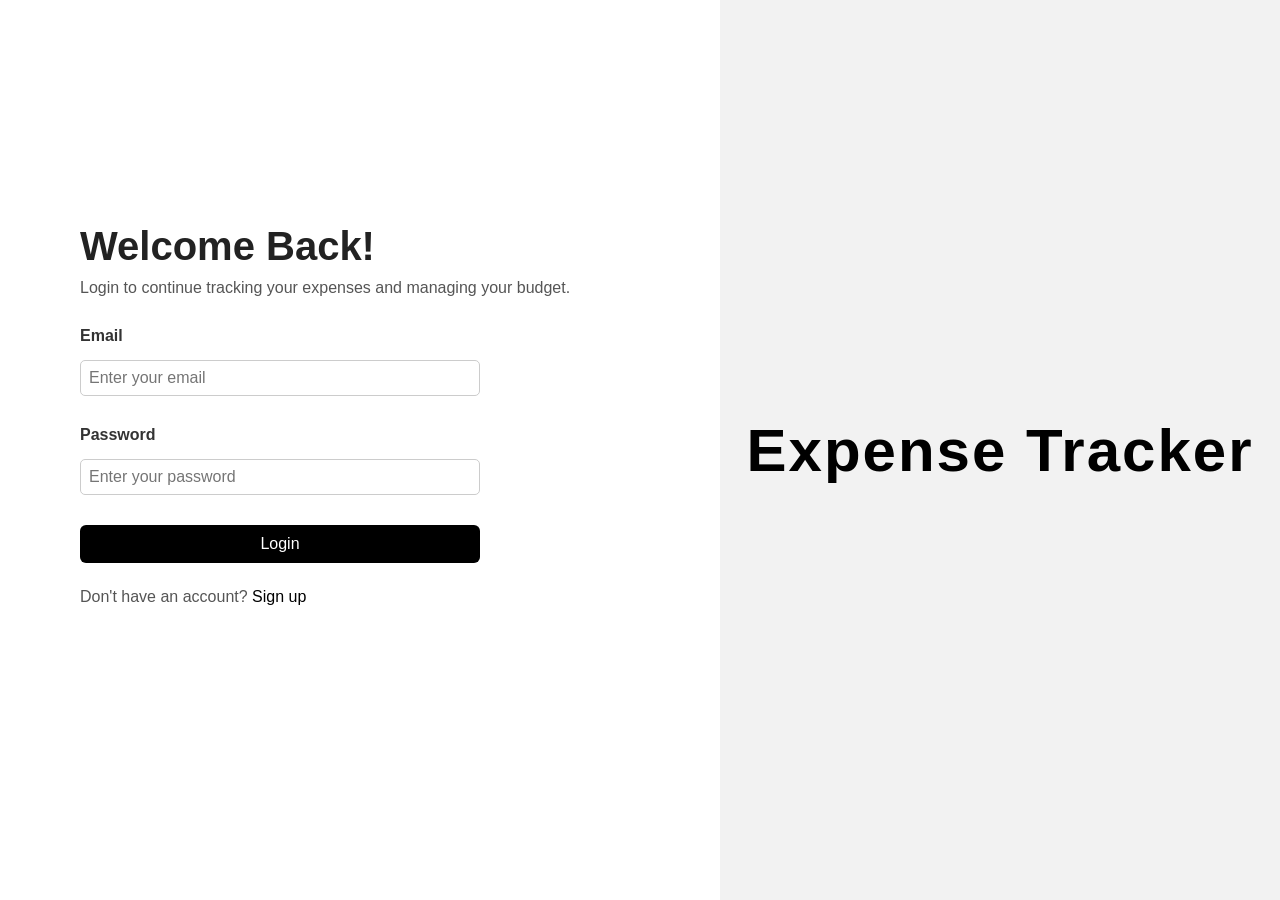
<file: login.html>
<!DOCTYPE html>
<html lang="en">
<head>
  <meta charset="UTF-8" />
  <meta name="viewport" content="width=device-width, initial-scale=1.0" />
  <title>Login | Expense Tracker</title>
  <link rel="stylesheet" href="login.css" />
</head>
<body>
  <div class="container">
    <div class="left-section">
      <h1>Welcome Back!</h1>
      <p>Login to continue tracking your expenses and managing your budget.</p>

      <form id="loginForm">
        <label for="email">Email</label>
        <input type="email" id="email" placeholder="Enter your email" required />

        <label for="password">Password</label>
        <input type="password" id="password" placeholder="Enter your password" required />

        <button id="loginBtn" class="btn">Login</button>

        <p class="signup-text">
          Don't have an account? <a href="register.html">Sign up</a>
        </p>
      </form>

      <p id="errorMsg" style="color:red;"></p>
    </div>

    <div class="right-section">
      <h2>Expense Tracker</h2>
    </div>
  </div>

  <script>
    document.getElementById("loginForm").addEventListener("submit", function (e) {
      e.preventDefault();

      const email = document.getElementById("email").value.trim();
      const password = document.getElementById("password").value.trim();
      const errorMsg = document.getElementById("errorMsg");

      const users = JSON.parse(localStorage.getItem("users")) || [];

      const validUser = users.find(
        (u) => u.email === email && u.password === password
      );

      if (validUser) {
        localStorage.setItem("currentUser", JSON.stringify(validUser));
        window.location.href = "main.html";
      } else {
        errorMsg.textContent = "Invalid email or password!";
      }
    });
  </script>
</body>
</html>
</file>
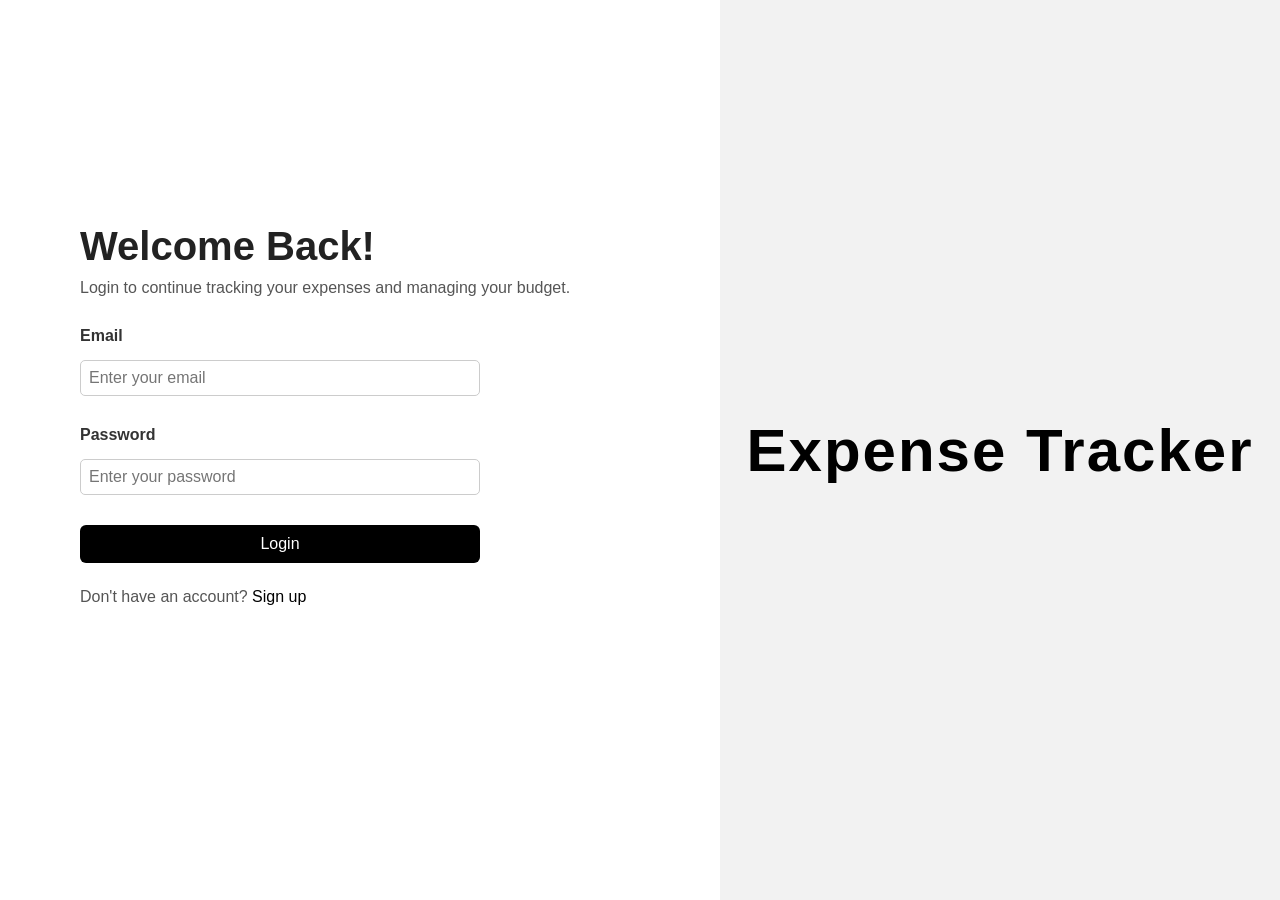
<file: main.html>
<!DOCTYPE html>
<html lang="en">
<head>
  <meta charset="UTF-8" />
  <meta name="viewport" content="width=device-width, initial-scale=1.0" />
  <title>Expense Tracker 💼</title>
  <link rel="stylesheet" href="main.css" />
</head>
<body>
  <!-- ===== Navbar ===== -->
  <nav class="navbar">
    <h2>Expense Tracker 💼</h2>
    <button id="logoutBtn" class="logout-btn">Logout</button>
  </nav>

  <!-- ===== Message Box ===== -->
  <div id="messageBox" class="message-box"></div>

  <!-- ===== Main Container ===== -->
  <div class="container">
    <!-- ===== Input Section ===== -->
    <div class="input-section">
      <label>💵 Amount</label>
      <input type="number" id="amount" placeholder="Enter amount" />

      <label>📂 Type</label>
      <select id="type">
        <option value="Income">Income</option>
        <option value="Expense">Expense</option>
      </select>

      <label>🏷️ Category</label>
      <input type="text" id="category" placeholder="e.g. Salary, Food, Rent" />

      <label>📅 Date</label>
      <input type="date" id="date" />

      <button id="addBtn" title="Add Transaction">+</button>
    </div>

    <!-- ===== Summary Section ===== -->
    <section class="summary">
      <div class="card income">
        <h3>Total Income 💰</h3>
        <p id="totalIncome">₹0</p>
      </div>
      <div class="card expense">
        <h3>Total Expense 💸</h3>
        <p id="totalExpense">₹0</p>
      </div>
      <div class="card balance">
        <h3>Balance 🪙</h3>
        <p id="balance">₹0</p>
      </div>
    </section>

    <!-- ===== Transactions Table ===== -->
    <table>
      <thead>
        <tr>
          <th>💵 Amount</th>
          <th>📂 Type</th>
          <th>🏷️ Category</th>
          <th>📅 Date</th>
          <th>🧹 Action</th>
        </tr>
      </thead>
      <tbody id="transactionTable"></tbody>
    </table>
  </div>

  <!-- ===== Footer ===== -->
  <footer>
    <p>💼 Expense Tracker | Built by Bhavani © 2025</p>
  </footer>

  <!-- ===== JavaScript Logic ===== -->
<script>
  const currentUser = JSON.parse(localStorage.getItem("currentUser"));
  const users = JSON.parse(localStorage.getItem("users")) || [];

  if (!currentUser) {
    alert("Please login first!");
    window.location.href = "login.html";
  }

  const amountInput = document.getElementById("amount");
  const typeInput = document.getElementById("type");
  const categoryInput = document.getElementById("category");
  const dateInput = document.getElementById("date");
  const addBtn = document.getElementById("addBtn");
  const tableBody = document.getElementById("transactionTable");
  const totalIncomeEl = document.getElementById("totalIncome");
  const totalExpenseEl = document.getElementById("totalExpense");
  const balanceEl = document.getElementById("balance");
  const messageBox = document.getElementById("messageBox");

  let user = users.find(u => u.email === currentUser.email);
  let editIndex = null; // track index being edited

  function showMessage(text, color) {
    messageBox.textContent = text;
    messageBox.style.background = color;
    messageBox.style.display = "block";
    setTimeout(() => { messageBox.style.display = "none"; }, 2000);
  }

  function loadTransactions() {
    tableBody.innerHTML = "";
    let totalIncome = 0, totalExpense = 0;

    user.expenses.forEach((tx, index) => {
      const row = document.createElement("tr");
      row.innerHTML = `
        <td>₹${tx.amount}</td>
        <td>${tx.type}</td>
        <td>${tx.category || "-"}</td>
        <td>${tx.date}</td>
        <td>
          <button class="editBtn" data-index="${index}">✏️</button>
          <button class="deleteBtn" data-index="${index}">🗑️</button>
        </td>
      `;
      tableBody.appendChild(row);

      if (tx.type === "Income") totalIncome += tx.amount;
      else totalExpense += tx.amount;
    });

    totalIncomeEl.textContent = `₹${totalIncome}`;
    totalExpenseEl.textContent = `₹${totalExpense}`;
    const balance = totalIncome - totalExpense;
    balanceEl.textContent = `₹${balance}`;

    // ⚠️ Negative Balance Alert
    if (balance < 0) {
      balanceEl.style.color = "red";
      alert("⚠️ Warning: Your balance is negative! Please review your expenses.");
      showMessage("⚠️ Balance is negative!", "#ffcccc");
    } else {
      balanceEl.style.color = "#1565c0";
    }
  }

  // Add or Update Transaction
  addBtn.addEventListener("click", () => {
    const amount = parseFloat(amountInput.value);
    const type = typeInput.value;
    const category = categoryInput.value.trim();
    const date = dateInput.value;

    if (!amount || !date) {
      showMessage("⚠️ Please enter amount and date!", "#ffcccb");
      return;
    }

    if (editIndex !== null) {
      // Update existing record
      user.expenses[editIndex] = { amount, type, category, date };
      showMessage("✅ Transaction updated!", "#bbdefb");
      addBtn.textContent = "+";
      editIndex = null;
    } else {
      // Add new record
      user.expenses.push({ amount, type, category, date });
      showMessage("✅ Transaction added!", "#c8e6c9");
    }

    // Save changes
    const updatedUsers = users.map(u => u.email === user.email ? user : u);
    localStorage.setItem("users", JSON.stringify(updatedUsers));
    localStorage.setItem("currentUser", JSON.stringify(user));

    // Reset inputs
    amountInput.value = "";
    categoryInput.value = "";
    dateInput.value = "";

    loadTransactions();
  });

  // Delete or Edit
  tableBody.addEventListener("click", (e) => {
    const index = e.target.getAttribute("data-index");
    if (e.target.classList.contains("deleteBtn")) {
      user.expenses.splice(index, 1);
      showMessage("🗑️ Transaction deleted!", "#ffcdd2");
    } else if (e.target.classList.contains("editBtn")) {
      const tx = user.expenses[index];
      amountInput.value = tx.amount;
      typeInput.value = tx.type;
      categoryInput.value = tx.category;
      dateInput.value = tx.date;
      addBtn.textContent = "Update";
      editIndex = index;
      showMessage("✏️ Editing transaction...", "#fff9c4");
      return;
    }

    // Save and refresh
    const updatedUsers = users.map(u => u.email === user.email ? user : u);
    localStorage.setItem("users", JSON.stringify(updatedUsers));
    localStorage.setItem("currentUser", JSON.stringify(user));
    loadTransactions();
  });

  document.getElementById("logoutBtn").addEventListener("click", () => {
    localStorage.removeItem("currentUser");
    window.location.href = "login.html";
  });

  loadTransactions();
</script>


</body>
</html>
</file>
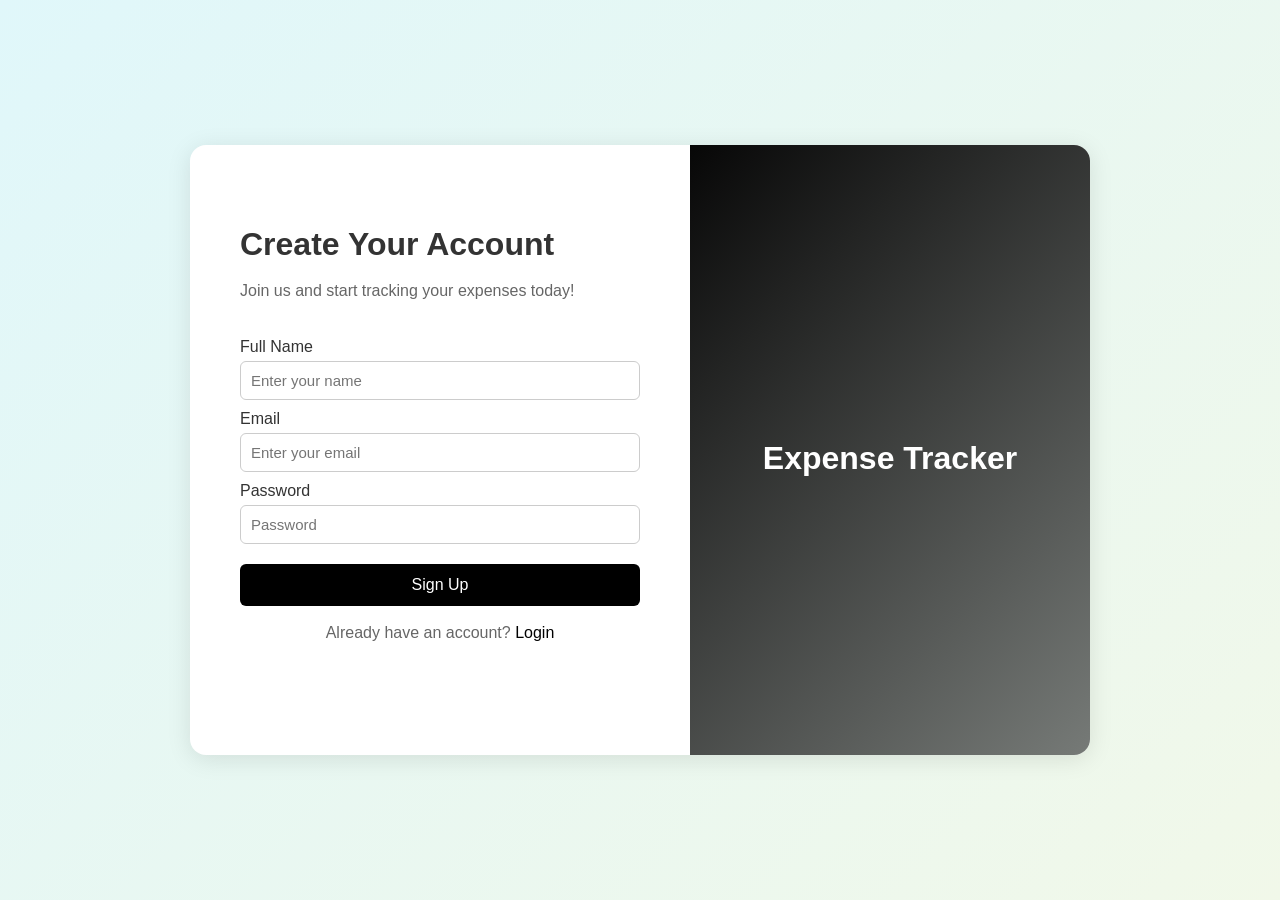
<file: register.html>
<!DOCTYPE html>
<html lang="en">
<head>
  <meta charset="UTF-8">
  <meta name="viewport" content="width=device-width, initial-scale=1.0">
  <title>Sign Up | Expense Tracker</title>
  <link rel="stylesheet" href="register.css">
</head>
<body>
  <div class="container">
    <div class="left-section">
      <h1>Create Your Account</h1>
      <p>Join us and start tracking your expenses today!</p>

      <form id="signupForm">
        <label for="name">Full Name</label>
        <input type="text" id="name" placeholder="Enter your name" required>

        <label for="email">Email</label>
        <input type="email" id="email" placeholder="Enter your email" required>

        <label for="signupPassword">Password</label>
        <input type="password" id="signupPassword" placeholder="Password" required>

        <button id="signupBtn" class="btn">Sign Up</button>

        <p class="login-text">
          Already have an account? <a href="login.html">Login</a>
        </p>
      </form>

      <p id="errorMsg" style="color:red;"></p>
      <p id="successMsg" style="color:green;"></p>
    </div>

    <div class="right-section">
      <h2>Expense Tracker</h2>
    </div>
  </div>

  <script>
    document.getElementById("signupForm").addEventListener("submit", function(e) {
      e.preventDefault();

      const name = document.getElementById("name").value.trim();
      const email = document.getElementById("email").value.trim();
      const password = document.getElementById("signupPassword").value.trim(); // ✅ Fixed line
      const errorMsg = document.getElementById("errorMsg");
      const successMsg = document.getElementById("successMsg");

      errorMsg.textContent = "";
      successMsg.textContent = "";

      const users = JSON.parse(localStorage.getItem("users")) || [];

      // Check if email already exists
      const existingUser = users.find(user => user.email === email);

      if (existingUser) {
        errorMsg.textContent = "Email already registered. Please log in.";
        return;
      }

      // Add new user with empty expenses array
      const newUser = { name, email, password, expenses: [] };
      users.push(newUser);

      localStorage.setItem("users", JSON.stringify(users));

      successMsg.textContent = "Account created successfully! Redirecting to login...";
      
      setTimeout(() => {
        window.location.href = "login.html";
      }, 1500);
    });
  </script>
</body>
</html>
</file>
<file: login.css>
* {
    margin: 0;
    padding: 0;
    box-sizing: border-box;
    font-family: 'Poppins', sans-serif;
}

body {
    height: 100vh;
    background-color: #f2f2f2;
}

.container {
    display: flex;
    height: 100vh;
}

/* Left Section */
.left-section {
    flex: 1;
    background-color: white;
    display: flex;
    flex-direction: column;
    justify-content: center;
    padding: 80px;
}

.left-section h1 {
    font-size: 2.5rem;
    color: #222;
    margin-bottom: 10px;
}

.left-section p {
    font-size: 1rem;
    color: #555;
    margin-bottom: 30px;
}

form {
    width: 100%;
    max-width: 400px;
    display: flex;
    flex-direction: column;
}

label {
    font-weight: 600;
    margin-bottom: 5px;
    color: #333;
}

input {
    padding: 12px;
    border: 1px solid #ccc;
    border-radius: 6px;
    margin-bottom: 20px;
    font-size: 1rem;
}

button {
    background-color: #000000;
    color: white;
    border: none;
    padding: 12px 0;
    border-radius: 6px;
    font-size: 1rem;
    cursor: pointer;
    transition: 0.3s ease;
}

button:hover {
    background-color: #48494b;
}

.signup-text {
    margin-top: 15px;
    font-size: 0.9rem;
    color: #555;
}

.signup-text a {
    color: #050505;
    text-decoration: none;
}

.signup-text a:hover {
    text-decoration: underline;
}

/* Right Section */
.right-section {
    flex: 1;
    /* background: linear-gradient(135deg, #007bff, #004b9a); */
    background-image: url(https://paperit.in/cdn/shop/products/IMG_0572.jpg?v=1670588570&width=3375);
    background-size: cover;
    color: rgb(0, 0, 0);
    display: flex;
    justify-content: center;
    align-items: center;
    font-size: 2.5rem;
    font-weight: bold;
    letter-spacing: 2px;
}
/* 1️⃣ Make the Login button look like your old .btn link */
.btn {
  display: inline-block;
  background-color: #000000; /* your theme color */
  color: white;
  border: none;
  padding: 10px 20px;
  font-size: 16px;
  border-radius: 6px;
  cursor: pointer;
  transition: 0.3s;
}

.btn:hover {
  background-color: #404140;
}

/* 2️⃣ Style the error message */
#errorMsg {
  margin-top: 10px;
  color: red;
  font-weight: 500;
}

/* 3️⃣ Optional: center the form a bit more neatly */
form {
  display: flex;
  flex-direction: column;
  gap: 10px;
}

input {
  padding: 8px;
  border: 1px solid #ccc;
  border-radius: 5px;
}

.signup-text a {
  color: #000000;
  text-decoration: none;
}

.signup-text a:hover {
  text-decoration: underline;
}
</file>
<file: main.css>
/* === General Page Setup === */
body {
  margin: 0;
  font-family: 'Poppins', sans-serif;
  background: #f4f4f4;
  color: #333;
}

/* === Navbar === */
.navbar {
  display: flex;
  justify-content: space-between;
  align-items: center;
  background: linear-gradient(135deg, #000000, #434343);
  color: white;
  padding: 15px 30px;
  box-shadow: 0 4px 12px rgba(0, 0, 0, 0.2);
}

.navbar h2 {
  font-weight: 600;
  letter-spacing: 0.5px;
}

.logout-btn {
  background: white;
  color: #000000;
  border: none;
  border-radius: 8px;
  padding: 8px 15px;
  font-weight: 600;
  cursor: pointer;
  transition: all 0.3s ease;
}

.logout-btn:hover {
  background: #f5f5f5;
  transform: scale(1.05);
}

/* === Container === */
.container {
  max-width: 900px;
  margin: 40px auto;
  background: white;
  border-radius: 12px;
  box-shadow: 0 6px 18px rgba(0, 0, 0, 0.08);
  padding: 30px;
}

/* === Input Section === */
.input-section {
  display: flex;
  flex-wrap: wrap;
  gap: 12px;
  justify-content: center;
  margin-bottom: 30px;
}

.input-section input,
.input-section select {
  padding: 10px;
  border-radius: 6px;
  border: 1px solid #bbb;
  font-size: 15px;
  outline: none;
  min-width: 160px;
  transition: border 0.3s ease, box-shadow 0.3s ease;
}

.input-section input:focus,
.input-section select:focus {
  border-color: #000000;
  box-shadow: 0 0 6px rgba(0, 0, 0, 0.2);
}

#addBtn {
  background: #000000;
  color: white;
  border: none;
  padding: 10px 18px;
  font-size: 18px;
  border-radius: 8px;
  cursor: pointer;
  transition: 0.3s ease;
}

#addBtn:hover {
  background: #222222;
  transform: scale(1.05);
}

/* === Summary Section === */
.summary {
  display: flex;
  justify-content: space-around;
  flex-wrap: wrap;
  gap: 20px;
  margin-bottom: 30px;
}

.card {
  flex: 1;
  min-width: 220px;
  background: #fafafa;
  border-radius: 10px;
  text-align: center;
  padding: 18px;
  box-shadow: 0 3px 10px rgba(0, 0, 0, 0.05);
  transition: 0.3s ease;
}

.card:hover {
  transform: translateY(-3px);
  box-shadow: 0 6px 12px rgba(0, 0, 0, 0.1);
}

.card h3 {
  margin-bottom: 8px;
  font-weight: 600;
}

.card.income {
  border-top: 5px solid #2ecc71;
}

.card.expense {
  border-top: 5px solid #e74c3c;
}

.card.balance {
  border-top: 5px solid #3498db;
}

.card p {
  font-size: 20px;
  font-weight: 600;
}

/* === Transactions Table === */
table {
  width: 100%;
  border-collapse: collapse;
  margin-top: 15px;
  border-radius: 10px;
  overflow: hidden;
}

thead {
  background: #000000;
  color: white;
}

th, td {
  padding: 12px 10px;
  text-align: center;
  border-bottom: 1px solid #ddd;
}

tbody tr:nth-child(even) {
  background: #f9f9f9;
}

tbody tr:hover {
  background: #f1f8e9;
  transition: 0.2s ease-in;
}

.deleteBtn {
  background: #e53935;
  color: white;
  border: none;
  padding: 6px 10px;
  border-radius: 6px;
  cursor: pointer;
  transition: 0.3s ease;
}

.deleteBtn:hover {
  background: #b71c1c;
  transform: scale(1.1);
}

/* === Responsive Design === */
@media (max-width: 768px) {
  .summary {
    flex-direction: column;
    align-items: center;
  }

  .input-section {
    flex-direction: column;
    align-items: center;
  }

  .container {
    width: 90%;
    padding: 20px;
  }

  .navbar {
    flex-direction: column;
    text-align: center;
    gap: 10px;
  }
}
/* Message Box */
.message-box {
  display: none;
  text-align: center;
  margin: 10px auto;
  padding: 8px 12px;
  border-radius: 8px;
  width: fit-content;
  font-weight: 600;
  color: #000;
}

/* Footer */
footer {
  text-align: center;
  padding: 15px;
  background: #000;
  color: white;
  font-size: 14px;
  /* margin-top: 30px; */
  margin-bottom: 0px;
}
</file>
<file: register.css>
/* ==== General Page Layout ==== */
body {
  margin: 0;
  font-family: 'Poppins', sans-serif;
  background: linear-gradient(135deg, #e0f7fa, #f1f8e9);
  height: 100vh;
  display: flex;
  align-items: center;
  justify-content: center;
}

.container {
  display: flex;
  background-color: #fff;
  border-radius: 16px;
  box-shadow: 0 4px 25px rgba(0, 0, 0, 0.1);
  overflow: hidden;
  width: 900px;
  max-width: 95%;
}

/* ==== Left Section (Form) ==== */
.left-section {
  flex: 1;
  padding: 60px 50px;
}

.left-section h1 {
  color: #333;
  margin-bottom: 10px;
}

.left-section p {
  color: #666;
  margin-bottom: 25px;
  line-height: 1.5;
}

/* ==== Right Section ==== */
.right-section {
  flex: 1;
  background: linear-gradient(135deg, #070707, #767a77);
  color: white;
  display: flex;
  align-items: center;
  justify-content: center;
  flex-direction: column;
  text-align: center;
}

.right-section h2 {
  font-size: 32px;
  font-weight: 600;
  margin-bottom: 10px;
}

/* ==== Form Elements ==== */
form {
  display: flex;
  flex-direction: column;
}

label {
  font-weight: 500;
  margin-top: 10px;
  color: #333;
}

input {
  padding: 10px;
  margin-top: 5px;
  border: 1px solid #ccc;
  border-radius: 6px;
  font-size: 15px;
  outline: none;
  transition: border-color 0.3s;
}

input:focus {
  border-color: #000000;
}

/* ==== Buttons ==== */
.btn {
  background-color: #000000;
  color: white;
  border: none;
  border-radius: 6px;
  padding: 12px 0;
  margin-top: 20px;
  font-size: 16px;
  cursor: pointer;
  transition: 0.3s ease;
}

.btn:hover {
  background-color: #474747;
}

/* ==== Text Links ==== */
.signup-text, .login-text {
  margin-top: 15px;
  text-align: center;
}

.signup-text a, .login-text a {
  color: #000000;
  text-decoration: none;
  font-weight: 500;
}

.signup-text a:hover, .login-text a:hover {
  text-decoration: underline;
}

/* ==== Messages ==== */
#errorMsg {
  color: red;
  text-align: center;
  margin-top: 10px;
  font-weight: 500;
}

#successMsg {
  color: rgb(5, 113, 9);
  text-align: center;
  margin-top: 10px;
  font-weight: 500;
}

/* ==== Responsive ==== */
@media (max-width: 768px) {
  .container {
    flex-direction: column;
    width: 90%;
    height: auto;
  }

  .right-section {
    padding: 30px 20px;
  }

  .left-section {
    padding: 40px 20px;
  }
}
</file>
